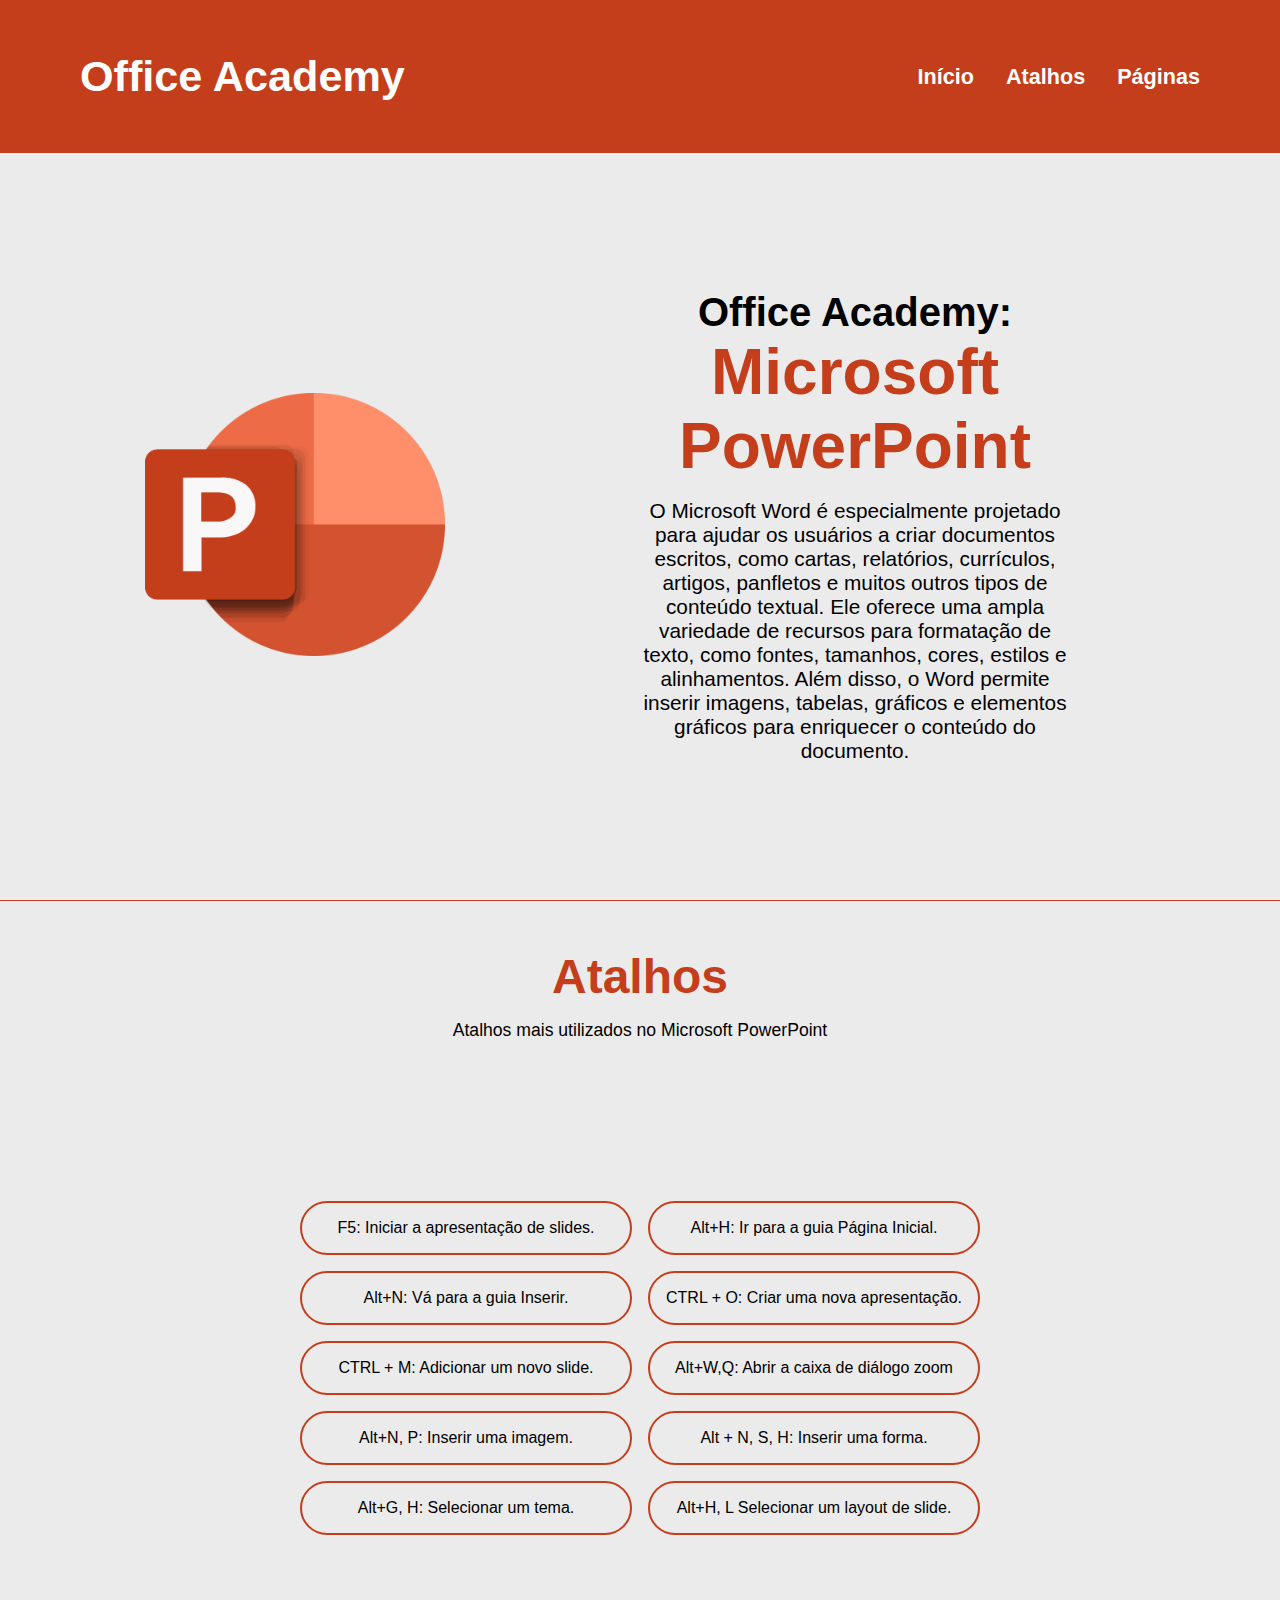
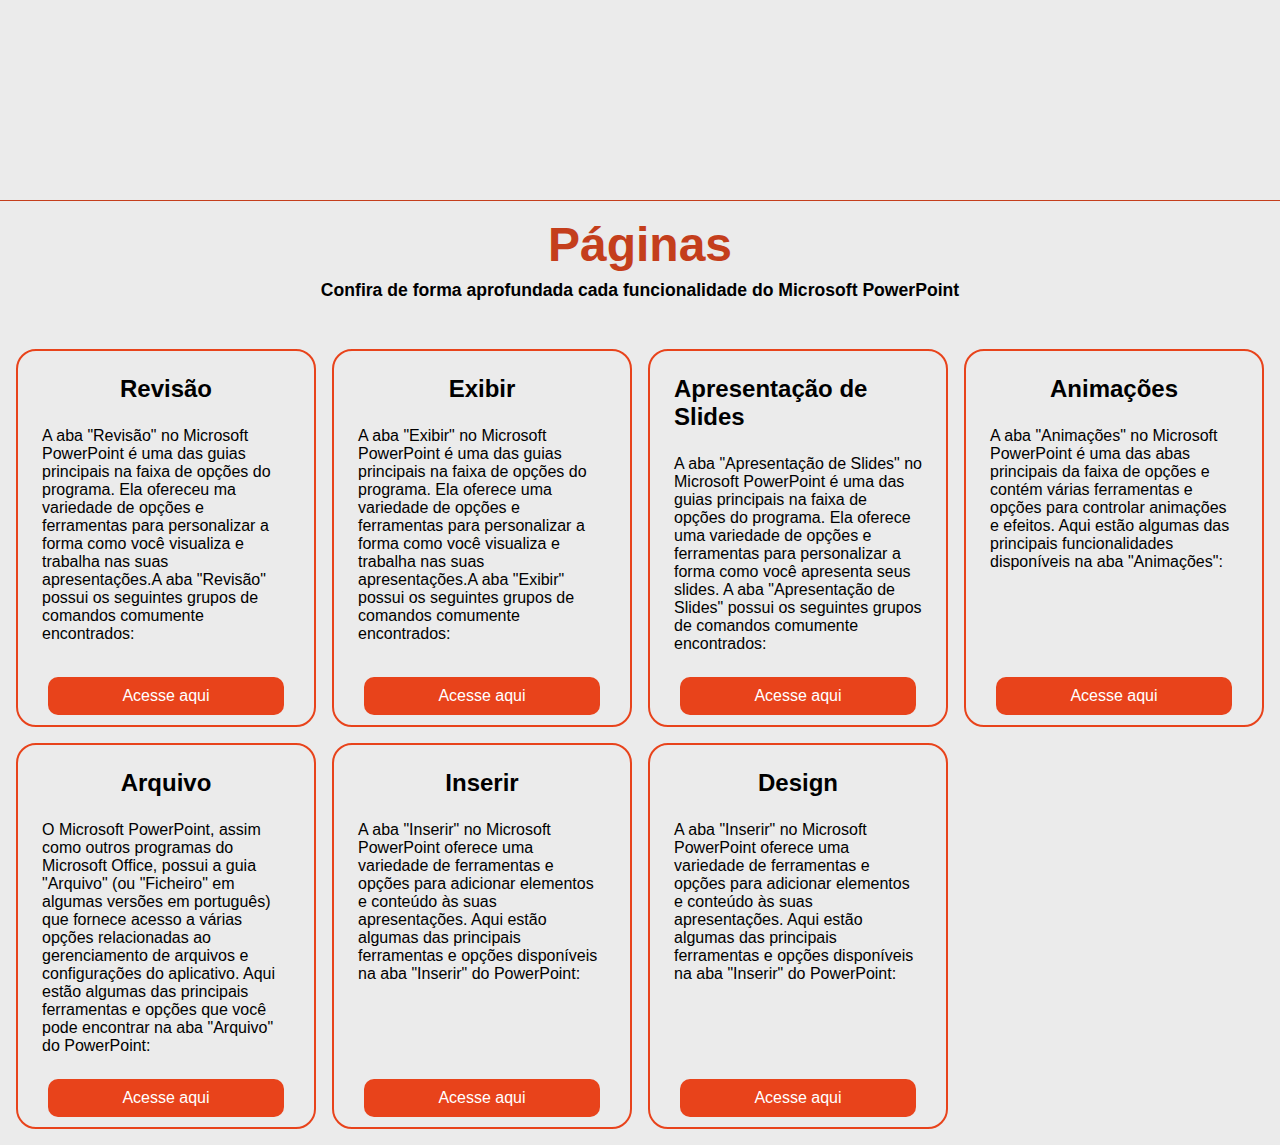
<file: index.html>
<!DOCTYPE html>
<html lang="pt-br">
  <head>
    <meta charset="UTF-8" />
    <meta name="viewport" content="width=device-width, initial-scale=1.0" />
    <title>Office Academy - PowerPoint</title>
    <link rel="stylesheet" href="./css/style.css">
    <link rel="stylesheet" href="./css/media.css">
    <script src="./js/navbar.js" defer></script>
    
    <link rel="shortcut icon" type="imagex/png" href="./img/powerPointLogo.png">
  </head>
  <body>
      <header>
        <h1 id="Office">Office Academy</h1>
        <nav class="header-navbar">
          <button id="btn-mobile">
            <span id="hamb"></span>
          </button>
          <ul class="navbar-menu">
            <li><a href="#">Início</a></li>
            <li><a href="#atalhos">Atalhos</a></li>
            <li><a href="#pages">Páginas</a></li>
          </ul>
        </nav>
      </header>

      <!--                      SECTION ONE  INTRODUCTION         -->

      <section id="section-introduction">

                              <!-- IDENTY VISUAL OF POWERPOINT       -->
        <article class="innerleft">
          <img id="microLogo"
            src="./img/powerPointLogo.png"
          />
        </article>


                              <!--               CONTENT                            -->
      <aside class="inneright">
        <div id="content-tittle">
          <h2>Office Academy:</h2>
          <h1>Microsoft PowerPoint</h1>
        </div>


      
            <p id="content">
              O Microsoft Word é especialmente projetado para ajudar os usuários a
              criar documentos escritos, como cartas, relatórios, currículos,
              artigos, panfletos e muitos outros tipos de conteúdo textual. Ele
              oferece uma ampla variedade de recursos para formatação de texto,
              como fontes, tamanhos, cores, estilos e alinhamentos. Além disso, o
              Word permite inserir imagens, tabelas, gráficos e elementos gráficos
              para enriquecer o conteúdo do documento.
            </p>
  
      
          </aside>


      </section>

                        <!--                     SECTION ATALHOS                     -->

        <section id="atalhos">
        <div class="atalhos-tittles">
      <h1 id="atalhos-tittle">Atalhos</h1>
      <h5 id="atalhos-subtittle">Atalhos mais utilizados no Microsoft PowerPoint</h5>
    </div>
      <section class="card-content">
        
       <div class="card-component">
          <p>F5:	Iniciar a apresentação de slides.</p>
        </div>
       <div class="card-component">
          <p>Alt+H:	Ir para a guia Página Inicial.</p>
        </div>
       <div class="card-component">
          <p>Alt+N:	Vá para a guia Inserir.</p>
        </div>
       <div class="card-component">
          <p>CTRL + O: Criar uma nova apresentação.</p>
        </div>
        

       <div class="card-component">
        <p>CTRL + M: Adicionar um novo slide.</p>
        </div>

       <div class="card-component">
        <p>Alt+W,Q: Abrir a caixa de diálogo zoom</p>
        </div>

       <div class="card-component">
        <p>Alt+N, P:	Inserir uma imagem.</p>
        </div>

       <div class="card-component">
        <p>Alt + N, S, H:	Inserir uma forma.</p>
        </div>

       <div class="card-component">
        <p>Alt+G, H:	Selecionar um tema.</p>
        </div>

       <div class="card-component">
        <p>Alt+H, L	Selecionar um layout de slide.</p>
        </div>
     
        
      </section>
    </section>
                <!--                     SECTION PAGES                                 -->

    <section id="pages">

      <div id="pages-tittle">
        <h1>Páginas</h1>
        <h5>Confira de forma aprofundada cada funcionalidade do Microsoft PowerPoint</h5>
      </div>
      <section id="pages-card-content">
        <div class="pages-card">
          <h2>Revisão</h2>
          <p>A aba "Revisão" no Microsoft PowerPoint é uma das guias principais na faixa de opções do programa. Ela
             ofereceu
            ma variedade de opções e ferramentas para personalizar a forma como você visualiza e trabalha nas suas apresentações.A aba "Revisão" possui os seguintes grupos de comandos comumente encontrados:</p>
            <a href="/components/paginaRevisao.html">Acesse aqui</a>
        </div>

        <div class="pages-card">
          <h2>Exibir</h2>
          <p>A aba "Exibir" no Microsoft PowerPoint é uma das guias principais na faixa de opções do programa. Ela oferece uma variedade de opções e ferramentas para personalizar a forma como você visualiza e trabalha nas suas apresentações.A aba "Exibir" possui os
             seguintes grupos de comandos comumente encontrados:</p>
            <a href="/components/paginaExibir.html">Acesse aqui</a>
        </div>

        <div class="pages-card">
          <h2>Apresentação de Slides</h2>
          <p>A aba "Apresentação de Slides" no Microsoft PowerPoint é uma das guias principais na faixa de opções do programa. Ela oferece uma variedade de opções e ferramentas para personalizar a forma como você apresenta seus slides. A aba "Apresentação de Slides" possui
             os seguintes grupos de comandos comumente encontrados:</p>
            <a href="/components/paginaApresentaSlide.html">Acesse aqui</a>
        </div>

        <div class="pages-card">
          <h2>Animações</h2>
          <p>A aba "Animações" no Microsoft PowerPoint é uma das abas principais da faixa de opções e contém várias ferramentas e opções para controlar animações e efeitos. Aqui estão algumas das principais
             funcionalidades disponíveis na aba "Animações":</p>
            <a href="/components/paginaAnimacoes.html">Acesse aqui</a>
        </div>

        <div class="pages-card">
          <h2>Arquivo</h2>
          <p>O Microsoft PowerPoint, assim como outros programas do Microsoft Office, possui a guia "Arquivo" (ou "Ficheiro" em algumas versões em português) que fornece acesso a várias opções relacionadas ao gerenciamento de arquivos e configurações do aplicativo. Aqui estão algumas das principais ferramentas e opções que você pode encontrar na aba "Arquivo" do PowerPoint:</p>
            <a href="/components/paginaArquivo.html">Acesse aqui</a>
        </div>

        <div class="pages-card">
          <h2>Inserir</h2>
          <p>A aba "Inserir" no Microsoft PowerPoint oferece uma variedade de ferramentas e opções para adicionar elementos e conteúdo às suas apresentações. Aqui estão algumas das principais ferramentas e opções disponíveis na aba "Inserir" do PowerPoint:</p>
            <a href="/components/paginaInserir.html">Acesse aqui</a>
        </div>

        <div class="pages-card">
          <h2>Design</h2>
          <p>A aba "Inserir" no Microsoft PowerPoint oferece uma variedade de ferramentas e opções para adicionar elementos e conteúdo às suas apresentações. Aqui estão algumas das principais ferramentas e opções disponíveis na aba "Inserir" do PowerPoint:</p>
            <a href="/components/paginaDesign.html">Acesse aqui</a>
        </div>

        <!-- <div class="pages-card">
          <h2>Transições</h2>
          <p>Lorem ipsum dolor sit amet, consectetur adipisicing elit. Sunt alias libero esse. Nam, laudantium eum 
            inventore veniam dolores 
            corrupti voluptas ad earum consectetur a sint cumque animi facere nemo! Repellendus.</p>
            <a href="/components/paginaTransicoes.html">Acesse aqui</a>
        </div> -->
      </section>
    </section>
  </body>
</html>
</file>
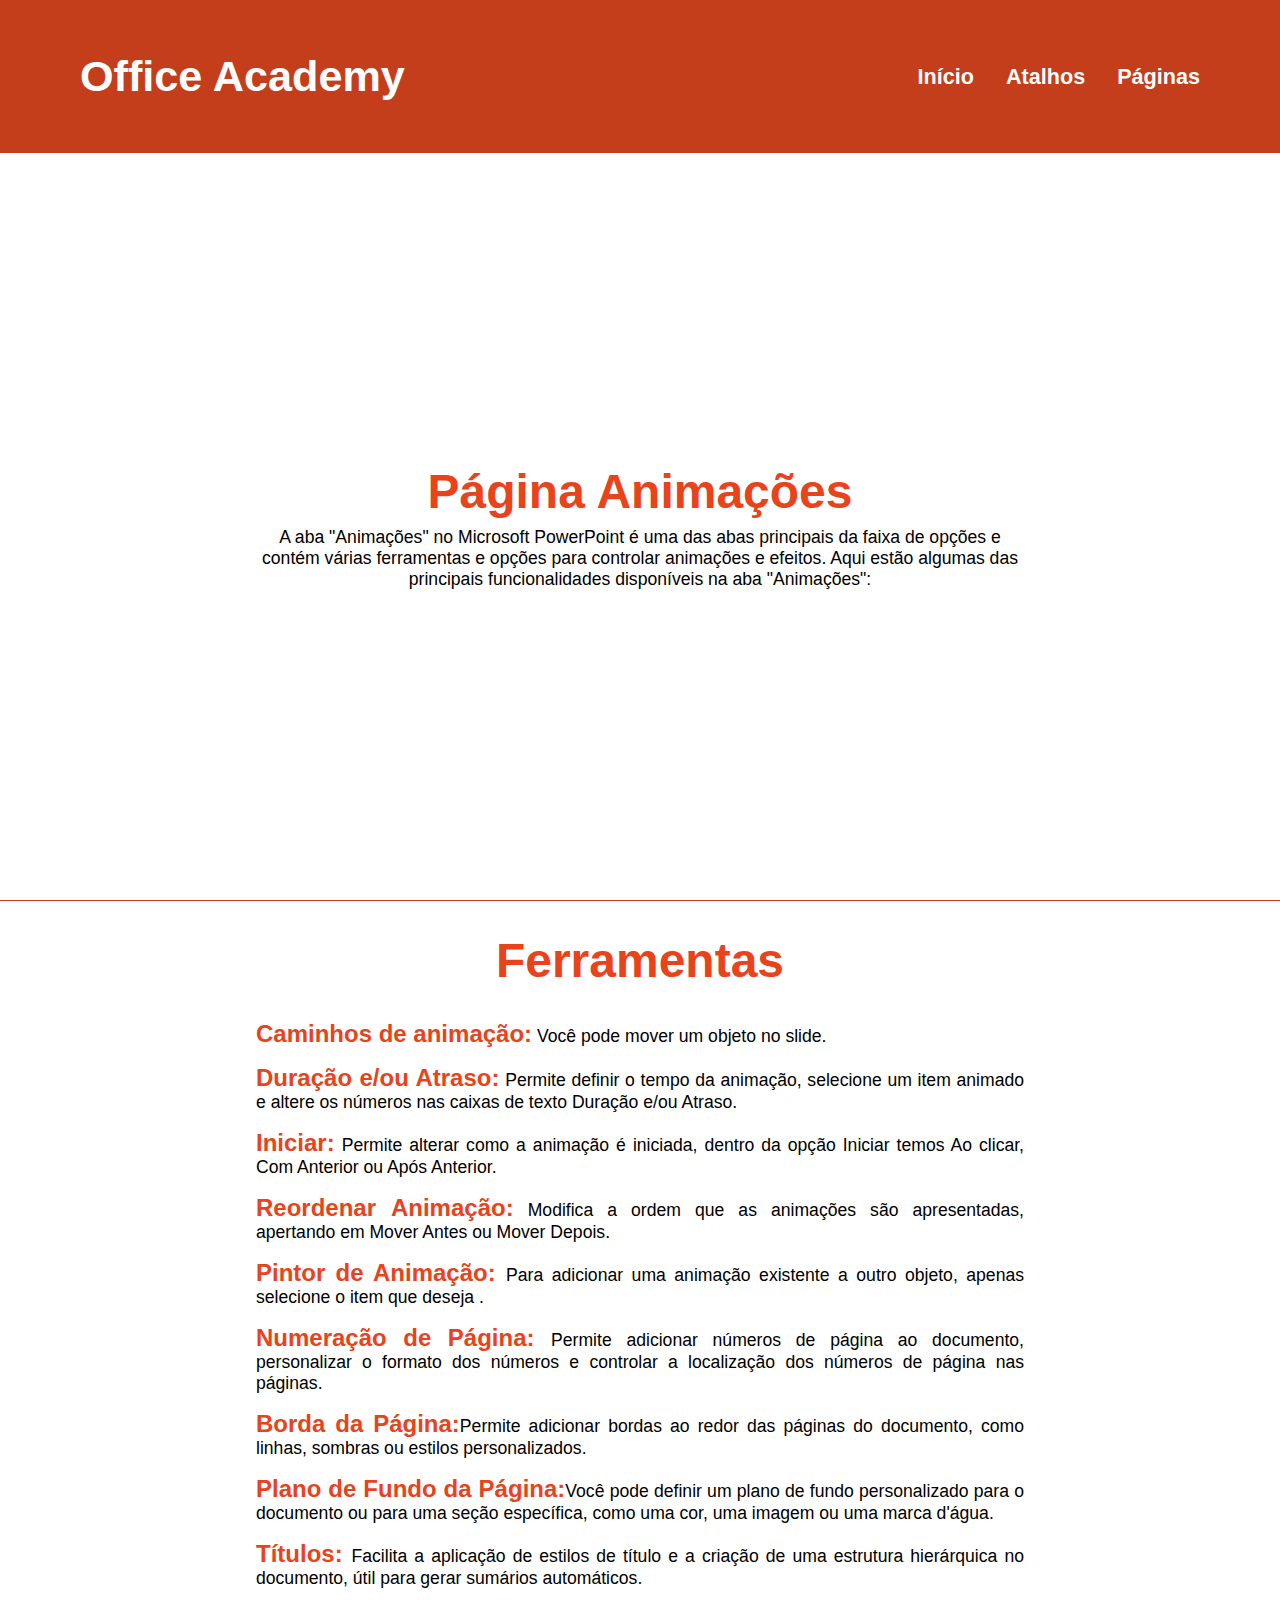
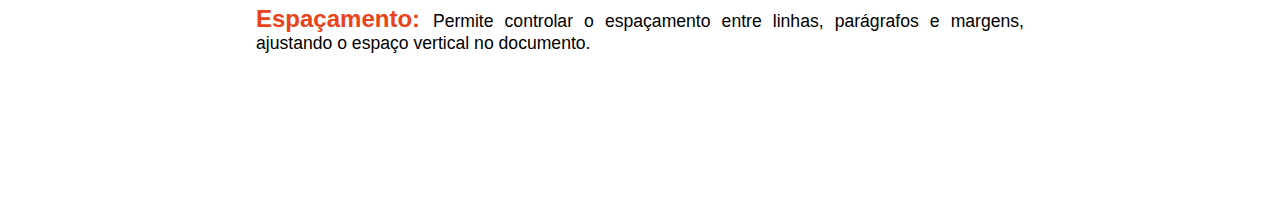
<file: components/paginaAnimacoes.html>
<!DOCTYPE html>
<html lang="en">
  <head>
    <meta charset="UTF-8" />
    <meta name="viewport" content="width=device-width, initial-scale=1.0" />
    <title>Página de Animações - PowerPoint</title>

    <link rel="stylesheet" href="../css/comum.css" />
    <link rel="stylesheet" href="../css/header.css">
    <link rel="stylesheet" href="../css/media.css">
    <link rel="shortcut icon" type="imagex/png" href="../img/powerPointLogo.png">
    <script src="../js/navbar.js" defer></script>
  </head>
  <body>

    <!-- Colocar o navbar -->
    <header>
      <h1 id="Office">Office Academy</h1>
      <nav class="header-navbar">
        <button id="btn-mobile">
          <span id="hamb"></span>
        </button>
        <ul class="navbar-menu">
          <li><a href="../index.html#section-introduction">Início</a></li>
          <li><a href="../index.html#atalhos">Atalhos</a></li>
          <li><a href="../index.html#pages">Páginas</a></li>
       
        </ul>
      </nav>
    </header>

    <section class="landing-page">

      <article class="landing-page-wrapper">

        <article id="text">
          <h1>Página Animações</h1>
          <p>
            A aba "Animações" no Microsoft PowerPoint é uma das abas principais da faixa
            de opções e contém várias ferramentas e opções para controlar animações e efeitos. Aqui estão algumas das
            principais funcionalidades disponíveis na aba "Animações":
          </p>
        </article>
    
      </article>
    </section>
    <section id="ferramentas">
      <h1>Ferramentas</h1>
      <section id="ferramentas-text-content">
      
      <p>
        <strong>Caminhos de animação:</strong> Você pode mover um objeto no slide.
      </p>
      <p>
        <strong>Duração e/ou Atraso:</strong> Permite definir o tempo da animação, selecione
        um item animado e altere os números nas caixas de texto Duração e/ou Atraso.
      </p>
      <p>
        <strong> Iniciar:</strong> Permite alterar como a animação é iniciada,
        dentro da opção Iniciar temos Ao clicar, Com Anterior ou Após Anterior.
      </p>
      <p>
        <strong> Reordenar Animação:</strong> Modifica a ordem que as animações
        são apresentadas, apertando em Mover Antes ou Mover Depois.
      </p>
      <p>
        <strong> Pintor de Animação: </strong> Para adicionar uma animação existente
        a outro objeto, apenas selecione o item que deseja .
      </p>
      <p>
        <strong> Numeração de Página: </strong> Permite adicionar números de
        página ao documento, personalizar o formato dos números e controlar a
        localização dos números de página nas páginas.
      </p>
      <p>
        <strong>Borda da Página:</strong>Permite adicionar bordas ao redor das
        páginas do documento, como linhas, sombras ou estilos personalizados.
      </p>
      <p>
        <strong>Plano de Fundo da Página:</strong>Você pode definir um plano de
        fundo personalizado para o documento ou para uma seção específica, como
        uma cor, uma imagem ou uma marca d'água.
      </p>
      <p>
        <strong> Títulos: </strong> Facilita a aplicação de estilos de título e
        a criação de uma estrutura hierárquica no documento, útil para gerar
        sumários automáticos.
      </p>
      <p>
        <strong> Espaçamento: </strong> Permite controlar o espaçamento entre
        linhas, parágrafos e margens, ajustando o espaço vertical no documento.
      </p>
    </section>
    </section>
  </body>
</html>
</file>
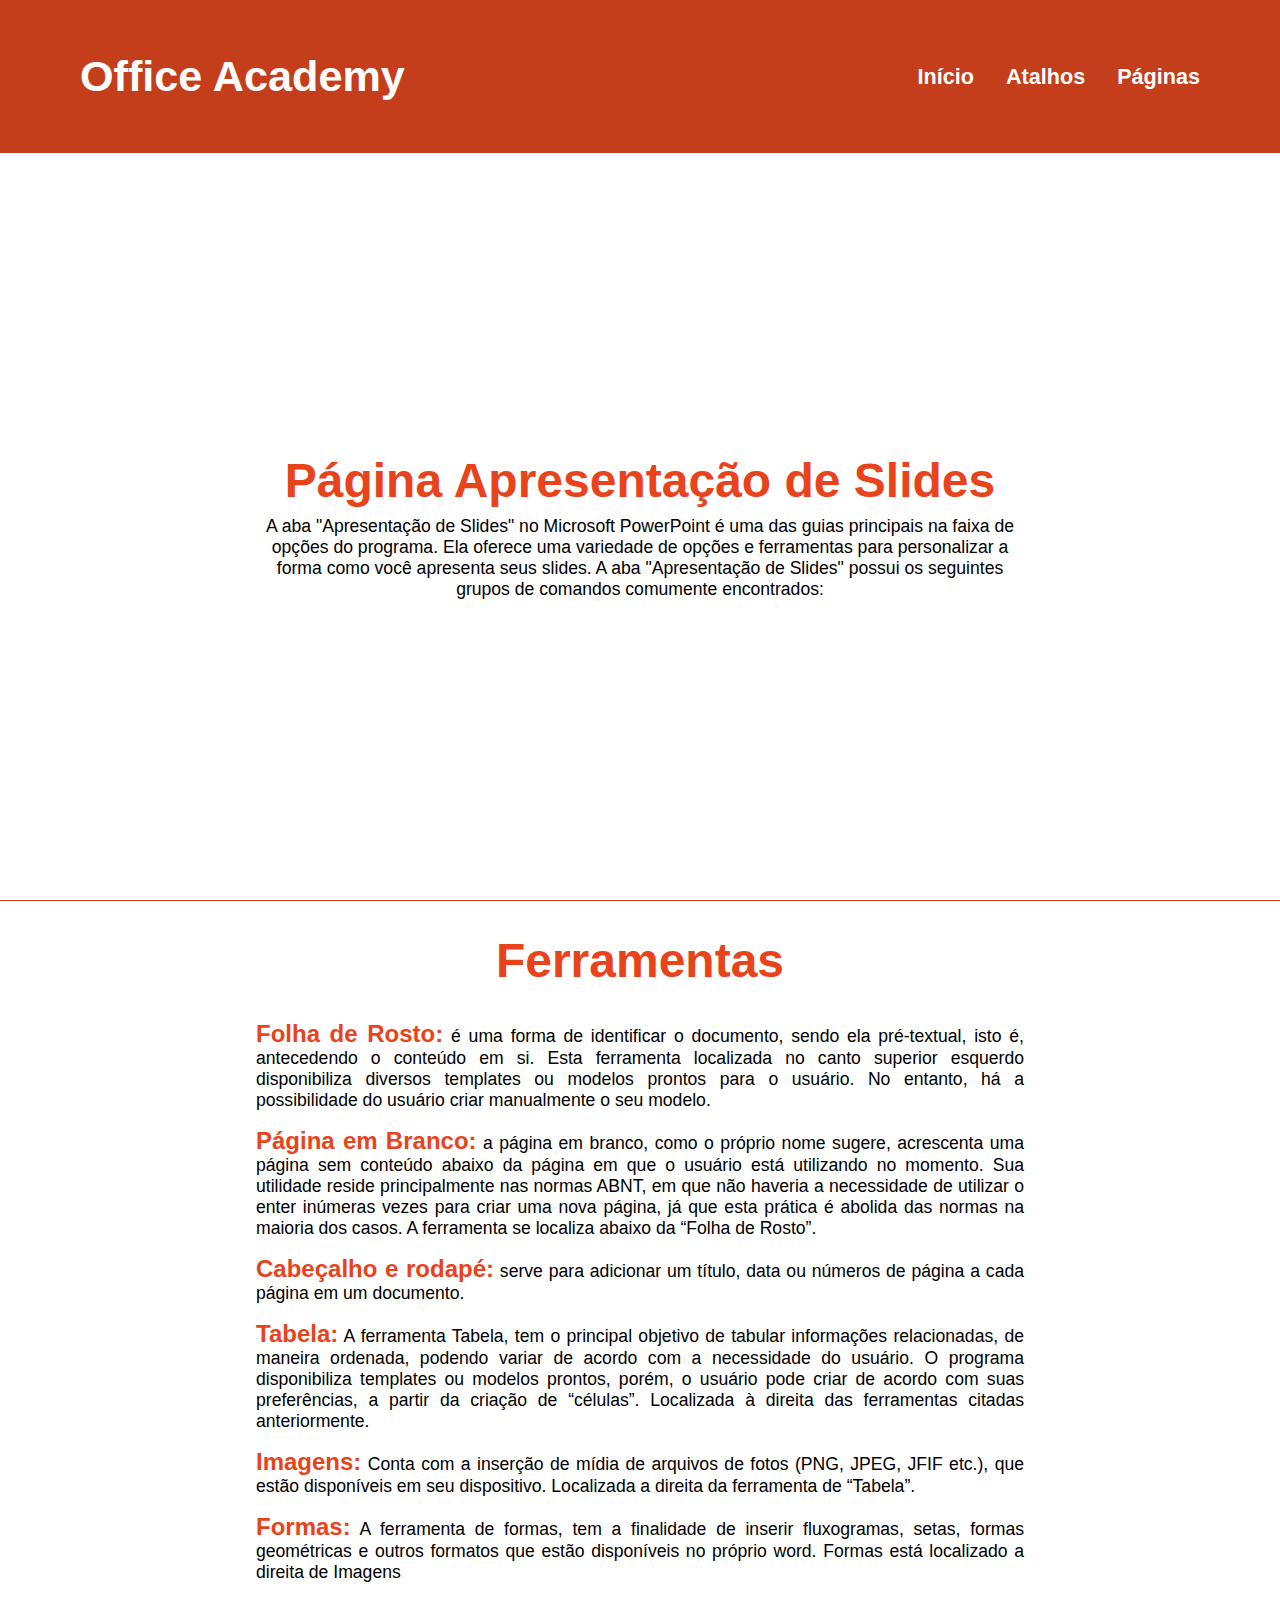
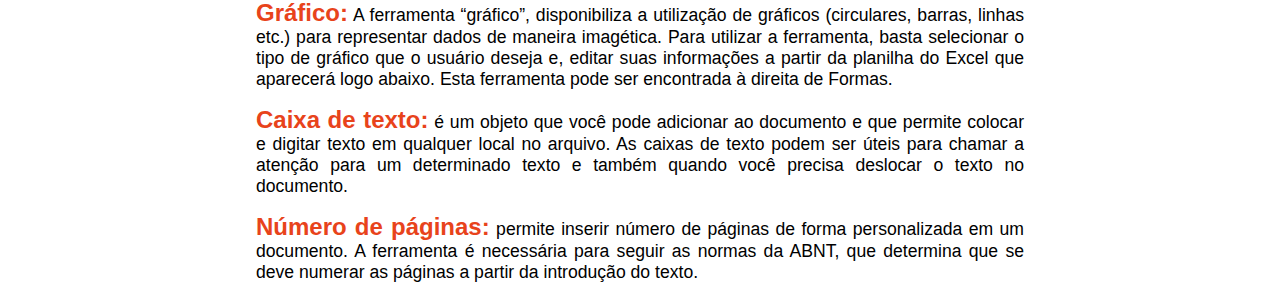
<file: components/paginaApresentaSlide.html>
<!DOCTYPE html>
<html lang="en">
  <head>
    <meta charset="UTF-8" />
    <meta name="viewport" content="width=device-width, initial-scale=1.0" />
    <title>Página de Apresentação de Slides - PowerPoint</title>

    <link rel="stylesheet" href="../css/comum.css" />
    <link rel="stylesheet" href="../css/header.css">
    <link rel="stylesheet" href="../css/media.css">
    <link rel="shortcut icon" type="imagex/png" href="../img/powerPointLogo.png">
    <script src="../js/navbar.js" defer></script>
  </head>
  <body>
    <!-- Colocar o navbar -->
    <header>
      <h1 id="Office">Office Academy</h1>
      <nav class="header-navbar">
        <button id="btn-mobile">
          <span id="hamb"></span>
        </button>
        <ul class="navbar-menu">
          <li><a href="../index.html#section-introduction">Início</a></li>
          <li><a href="../index.html#atalhos">Atalhos</a></li>
          <li><a href="../index.html#pages">Páginas</a></li>
       
        </ul>
      </nav>
    </header>
                    <!--          PRIMERIA SECTION      -->
    <section class="landing-page">

      <article class="landing-page-wrapper">
        <article id="text">
          <h1>Página Apresentação de Slides</h1>
          <p>
            A aba "Apresentação de Slides" no Microsoft PowerPoint é uma das guias principais na faixa
            de opções do programa. Ela oferece uma variedade de opções e
            ferramentas para personalizar a forma como você apresenta seus slides. A aba "Apresentação de Slides" possui os seguintes grupos de
            comandos comumente encontrados:
          </p>
        </article>

      </article>
    </section>





    <section id="ferramentas">

      <h1>Ferramentas</h1>

      <section id="ferramentas-text-content">
      <p>
        <strong>Folha de Rosto:</strong> é uma forma de identificar o documento,
        sendo ela pré-textual, isto é, antecedendo o conteúdo em si. Esta
        ferramenta localizada no canto superior esquerdo disponibiliza diversos
        templates ou modelos prontos para o usuário. No entanto, há a
        possibilidade do usuário criar manualmente o seu modelo.
      </p>
      <p>
        <strong>Página em Branco:</strong> a página em branco, como o próprio
        nome sugere, acrescenta uma página sem conteúdo abaixo da página em que
        o usuário está utilizando no momento. Sua utilidade reside
        principalmente nas normas ABNT, em que não haveria a necessidade de
        utilizar o enter inúmeras vezes para criar uma nova página, já que esta
        prática é abolida das normas na maioria dos casos. A ferramenta se
        localiza abaixo da “Folha de Rosto”.
      </p>
    <p>
        <strong>Cabeçalho e rodapé:</strong> serve para adicionar um título,
        data ou números de página a cada página em um documento.
      </p>
      <p>
        <strong>Tabela:</strong> A ferramenta Tabela, tem o principal objetivo
        de tabular informações relacionadas, de maneira ordenada, podendo variar
        de acordo com a necessidade do usuário. O programa disponibiliza
        templates ou modelos prontos, porém, o usuário pode criar de acordo com
        suas preferências, a partir da criação de “células”. Localizada à
        direita das ferramentas citadas anteriormente.
      </p>
      <p>
        <strong>Imagens:</strong> Conta com a inserção de mídia de arquivos de
        fotos (PNG, JPEG, JFIF etc.), que estão disponíveis em seu dispositivo.
        Localizada a direita da ferramenta de “Tabela”.
      </p>
      <p>
        <strong>Formas:</strong> A ferramenta de formas, tem a finalidade de
        inserir fluxogramas, setas, formas geométricas e outros formatos que
        estão disponíveis no próprio word. Formas está localizado a direita de
        Imagens
      </p>
      <p>
        <strong>Gráfico:</strong> A ferramenta “gráfico”, disponibiliza a
        utilização de gráficos (circulares, barras, linhas etc.) para
        representar dados de maneira imagética. Para utilizar a ferramenta,
        basta selecionar o tipo de gráfico que o usuário deseja e, editar suas
        informações a partir da planilha do Excel que aparecerá logo abaixo.
        Esta ferramenta pode ser encontrada à direita de Formas.
      </p>
      <p>
        <strong>Caixa de texto:</strong> é um objeto que você pode adicionar ao
        documento e que permite colocar e digitar texto em qualquer local no
        arquivo. As caixas de texto podem ser úteis para chamar a atenção para
        um determinado texto e também quando você precisa deslocar o texto no
        documento.
      </p>
      <p>
        <strong>Número de páginas:</strong> permite inserir número de páginas de
        forma personalizada em um documento. A ferramenta é necessária para
        seguir as normas da ABNT, que determina que se deve numerar as páginas a
        partir da introdução do texto.
      </p> 
    </section>
    
    </section> 
  </body>
</html>
</file>
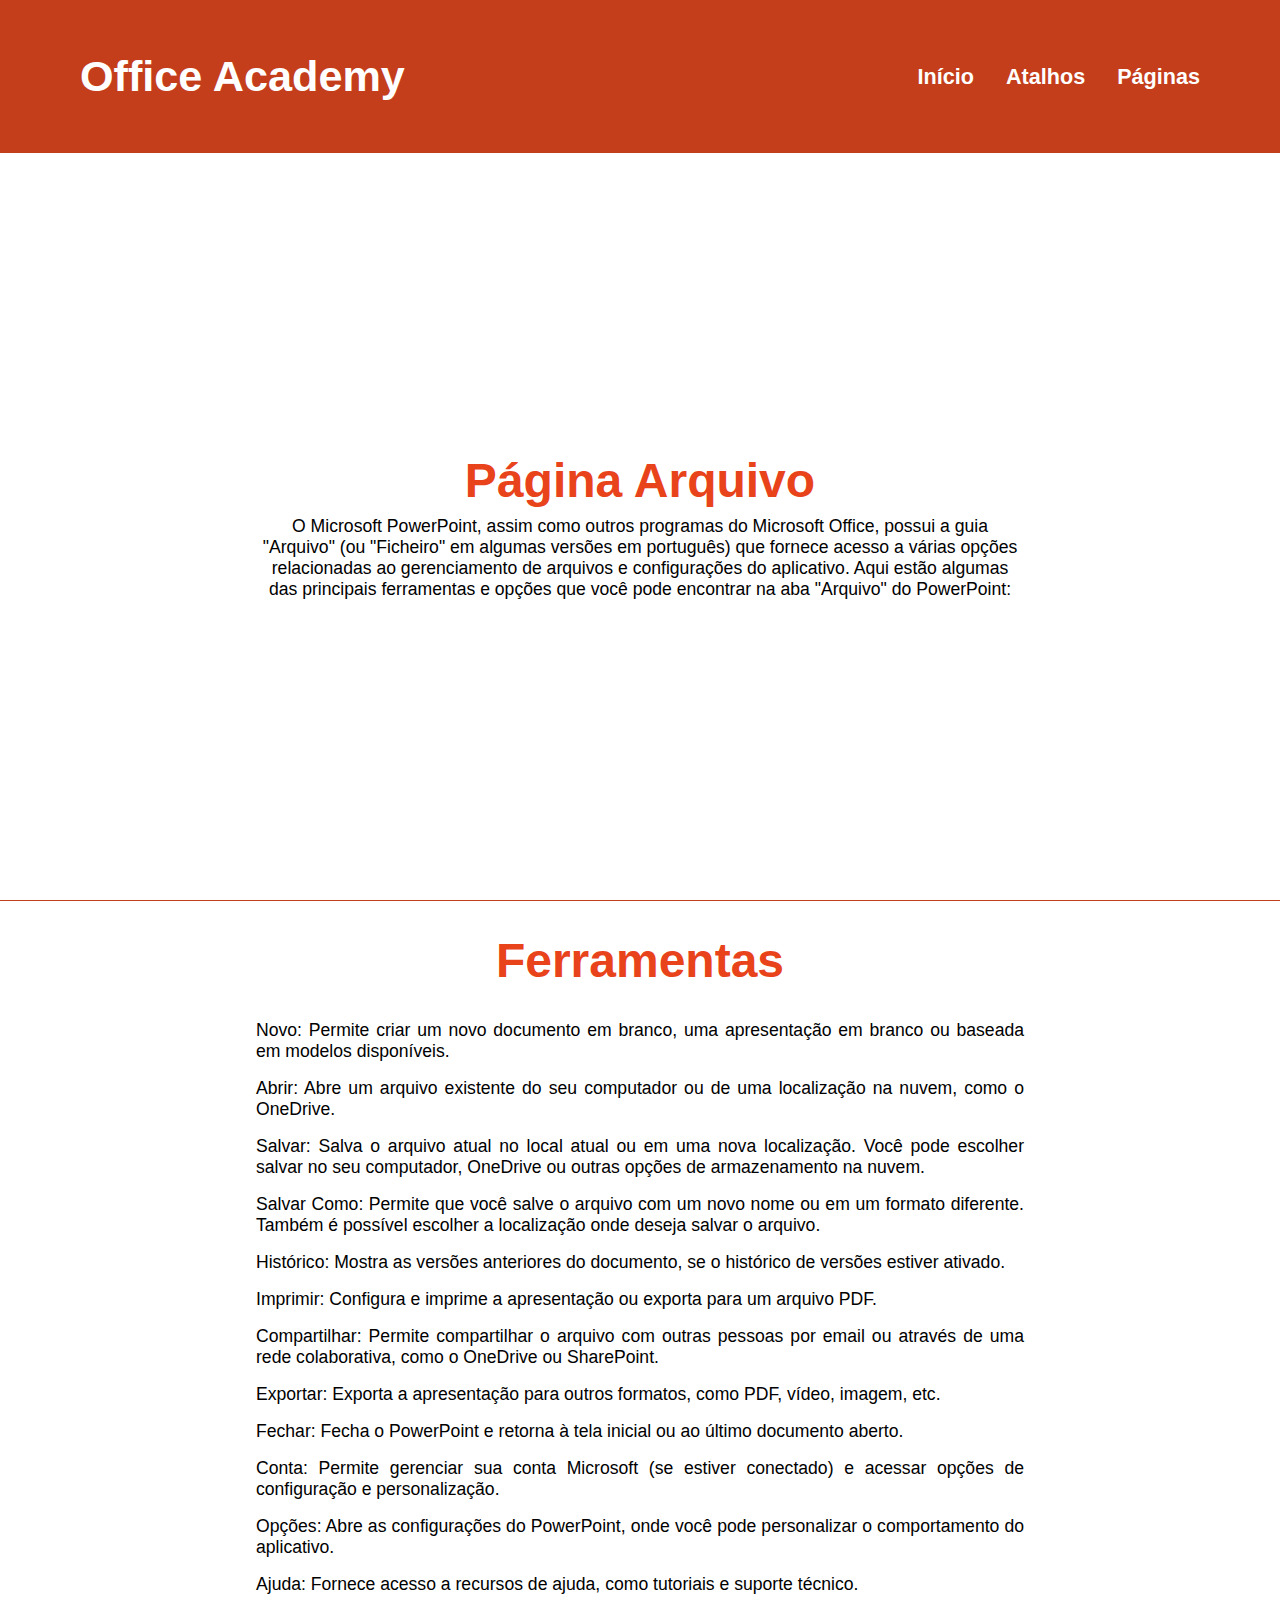
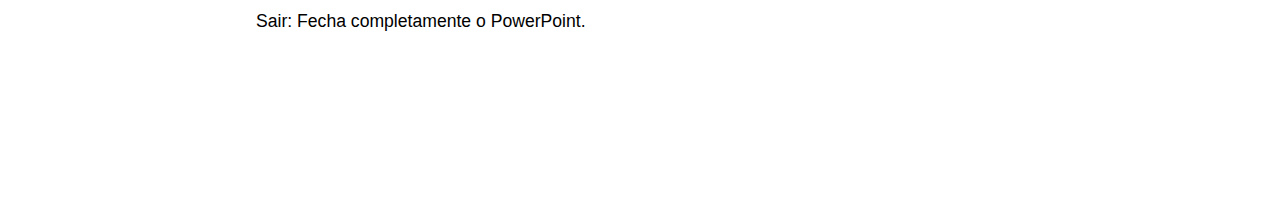
<file: components/paginaArquivo.html>
<!DOCTYPE html>
<html lang="en">
  <head>
    <meta charset="UTF-8" />
    <meta name="viewport" content="width=device-width, initial-scale=1.0" />
    <title>Página de Animações - PowerPoint</title>

    <link rel="stylesheet" href="../css/comum.css" />
    <link rel="stylesheet" href="../css/header.css">
    <link rel="stylesheet" href="../css/media.css">
    <link rel="shortcut icon" type="imagex/png" href="../img/powerPointLogo.png">
    <script src="../js/navbar.js" defer></script>
  </head>
  <body>

    <!-- Colocar o navbar -->
    <header>
      <h1 id="Office">Office Academy</h1>
      <nav class="header-navbar">
        <button id="btn-mobile">
          <span id="hamb"></span>
        </button>
        <ul class="navbar-menu">
          <li><a href="../index.html#section-introduction">Início</a></li>
          <li><a href="../index.html#atalhos">Atalhos</a></li>
          <li><a href="../index.html#pages">Páginas</a></li>
        
        </ul>
      </nav>
    </header>



    <section class="landing-page">

      <article class="landing-page-wrapper">

        <article id="text">

          <h1>Página Arquivo</h1>
          <p>
            O Microsoft PowerPoint, assim como outros programas do Microsoft Office, possui a guia "Arquivo" (ou "Ficheiro" em algumas versões em português) que fornece acesso a várias opções relacionadas ao gerenciamento de arquivos e configurações do aplicativo. Aqui estão algumas das principais ferramentas e opções que você pode encontrar na aba "Arquivo" do PowerPoint:

          </p>
        </article>
    
      </article>
    </section>
    <section id="ferramentas">
      <h1>Ferramentas</h1>
      <section id="ferramentas-text-content">
      <p>
        Novo: Permite criar um novo documento em branco, uma apresentação em branco ou baseada em modelos disponíveis.
</p>
<p>
        Abrir: Abre um arquivo existente do seu computador ou de uma localização na nuvem, como o OneDrive.
      </p>
        <p>
        Salvar: Salva o arquivo atual no local atual ou em uma nova localização. Você pode escolher salvar no seu computador, OneDrive ou outras opções de armazenamento na nuvem.
      </p>
<p>
        Salvar Como: Permite que você salve o arquivo com um novo nome ou em um formato diferente. Também é possível escolher a localização onde deseja salvar o arquivo.
      </p>
        <p>
        Histórico: Mostra as versões anteriores do documento, se o histórico de versões estiver ativado.
    
      </p>
      <p>
        Imprimir: Configura e imprime a apresentação ou exporta para um arquivo PDF.
      </p>
      <p>
        Compartilhar: Permite compartilhar o arquivo com outras pessoas por email ou através de uma rede colaborativa, como o OneDrive ou SharePoint.
      </p>
      <p>
        Exportar: Exporta a apresentação para outros formatos, como PDF, vídeo, imagem, etc.
      </p>
      <p>
        Fechar: Fecha o PowerPoint e retorna à tela inicial ou ao último documento aberto.
        
      </p>
      <p>
        Conta: Permite gerenciar sua conta Microsoft (se estiver conectado) e acessar opções de configuração e personalização.
      </p>
      <p>
        Opções: Abre as configurações do PowerPoint, onde você pode personalizar o comportamento do aplicativo.
      </p>
      <p>
        Ajuda: Fornece acesso a recursos de ajuda, como tutoriais e suporte técnico.
      </p>
    <p>
        Sair: Fecha completamente o PowerPoint.
      </p>
    </section>
  </section>
  </body>
</html>
</file>
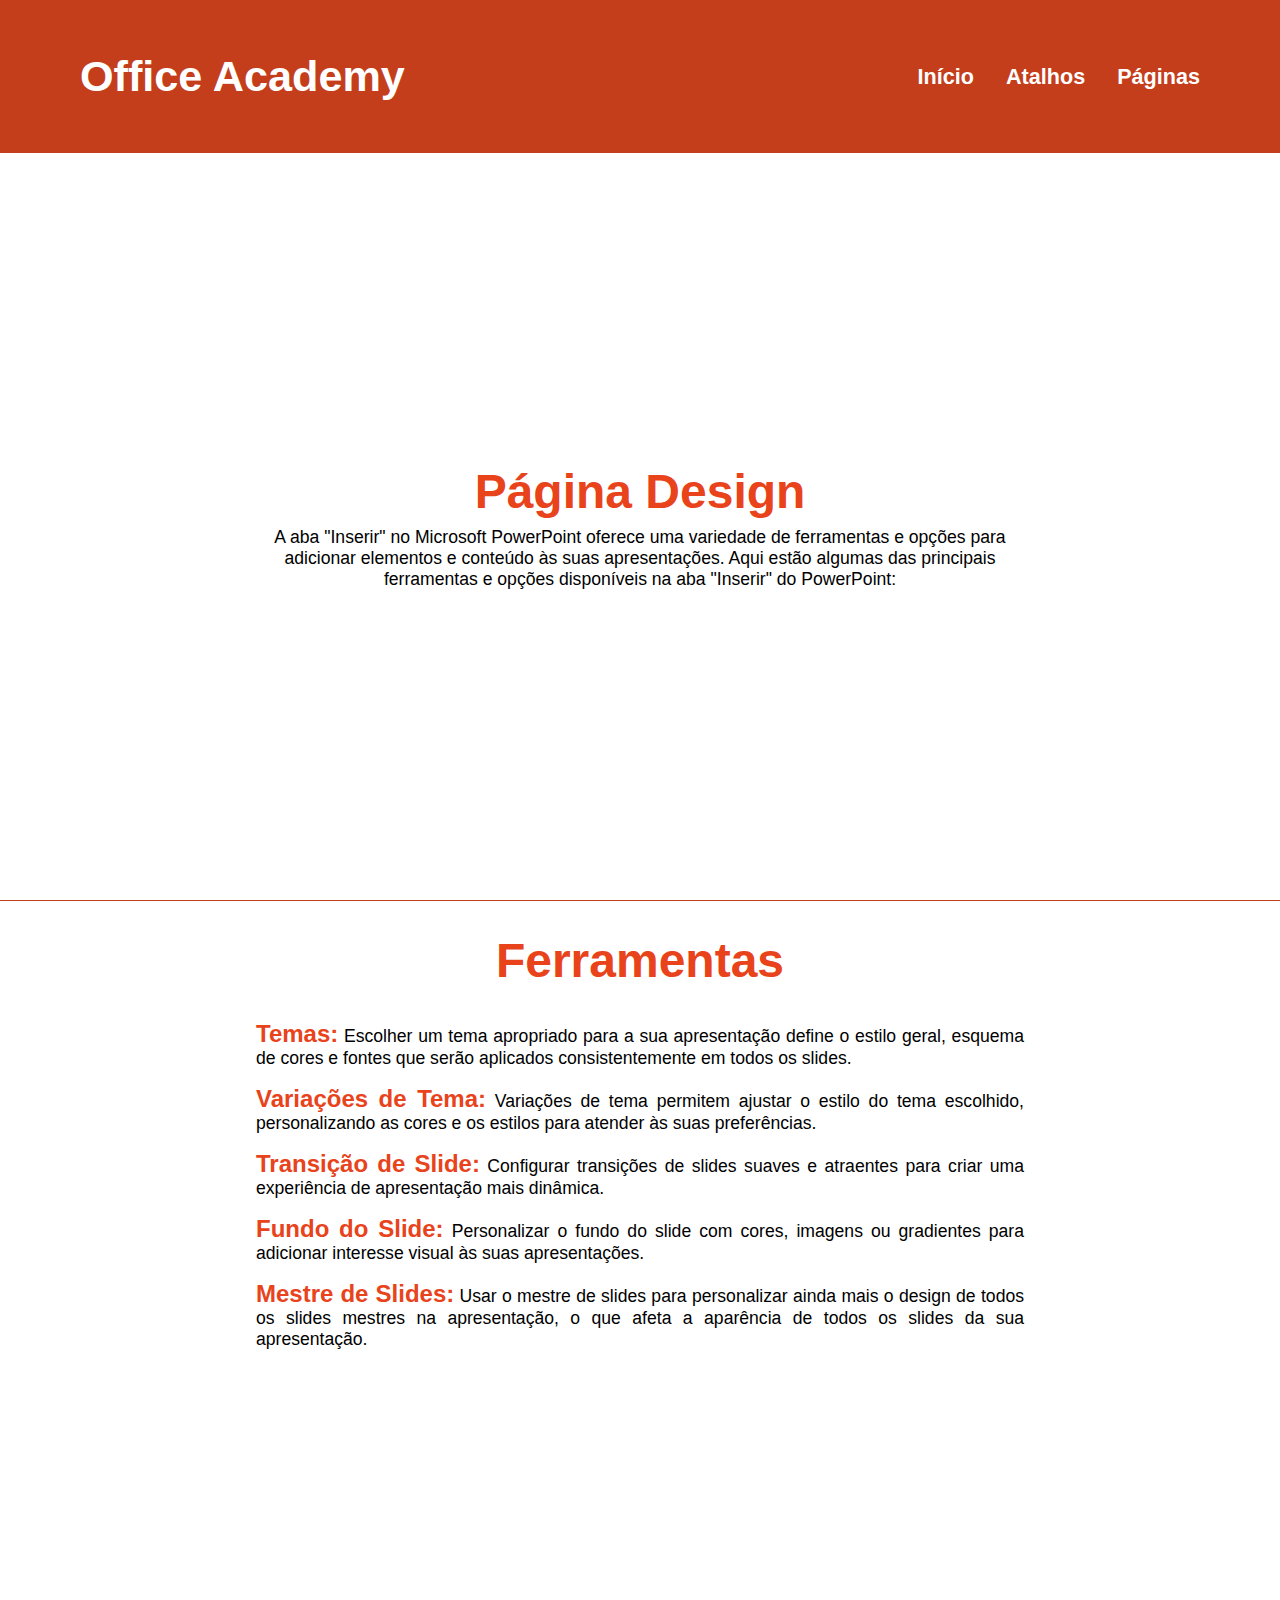
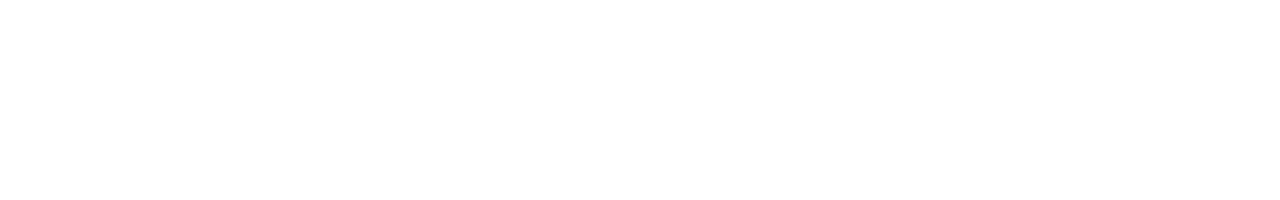
<file: components/paginaDesign.html>
<!DOCTYPE html>
<html lang="en">
  <head>
    <meta charset="UTF-8" />
    <meta name="viewport" content="width=device-width, initial-scale=1.0" />
    <title>Página de Animações - PowerPoint</title>

    <link rel="stylesheet" href="../css/comum.css" />
    <link rel="stylesheet" href="../css/header.css">
    <link rel="stylesheet" href="../css/media.css">
    <link rel="shortcut icon" type="imagex/png" href="../img/powerPointLogo.png">
    <script src="../js/navbar.js" defer></script>
  </head>
  <body>

    <!-- Colocar o navbar -->
    <header>
      <h1 id="Office">Office Academy</h1>
      <nav class="header-navbar">
        <button id="btn-mobile">
          <span id="hamb"></span>
        </button>
        <ul class="navbar-menu">
          <li><a href="../index.html#section-introduction">Início</a></li>
          <li><a href="../index.html#atalhos">Atalhos</a></li>
          <li><a href="../index.html#pages">Páginas</a></li>
      
        </ul>
      </nav>
    </header>



    <section class="landing-page">
      <article class="landing-page-wrapper">
        <article id="text">
          <h1>Página Design</h1>
          <p>
            A aba "Inserir" no Microsoft PowerPoint oferece uma variedade de ferramentas e opções para adicionar elementos e conteúdo às suas apresentações. Aqui estão algumas das principais ferramentas e opções disponíveis na aba "Inserir" do PowerPoint:

          </p>
        </article>
       
      </article>
    </section>
    <section id="ferramentas">
      <h1>Ferramentas</h1>
      <section id="ferramentas-text-content">
      <p>
        <strong>Temas:</strong> Escolher um tema apropriado para a sua apresentação define o estilo geral, esquema de cores e fontes que serão aplicados consistentemente em todos os slides.
      </p>
      <p>
        <strong>Variações de Tema:</strong> Variações de tema permitem ajustar o estilo do tema escolhido, personalizando as cores e os estilos para atender às suas preferências.
      </p>
      <p>
        <strong>Transição de Slide:</strong> Configurar transições de slides suaves e atraentes para criar uma experiência de apresentação mais dinâmica.
      </p>
      <p>
        <strong>Fundo do Slide:</strong> Personalizar o fundo do slide com cores, imagens ou gradientes para adicionar interesse visual às suas apresentações.
      </p>
      <p>
        <strong>Mestre de Slides:</strong> Usar o mestre de slides para personalizar ainda mais o design de todos os slides mestres na apresentação, o que afeta a aparência de todos os slides da sua apresentação.
      </p>
  
    </section>
    </section>
  </body>
</html>
</file>
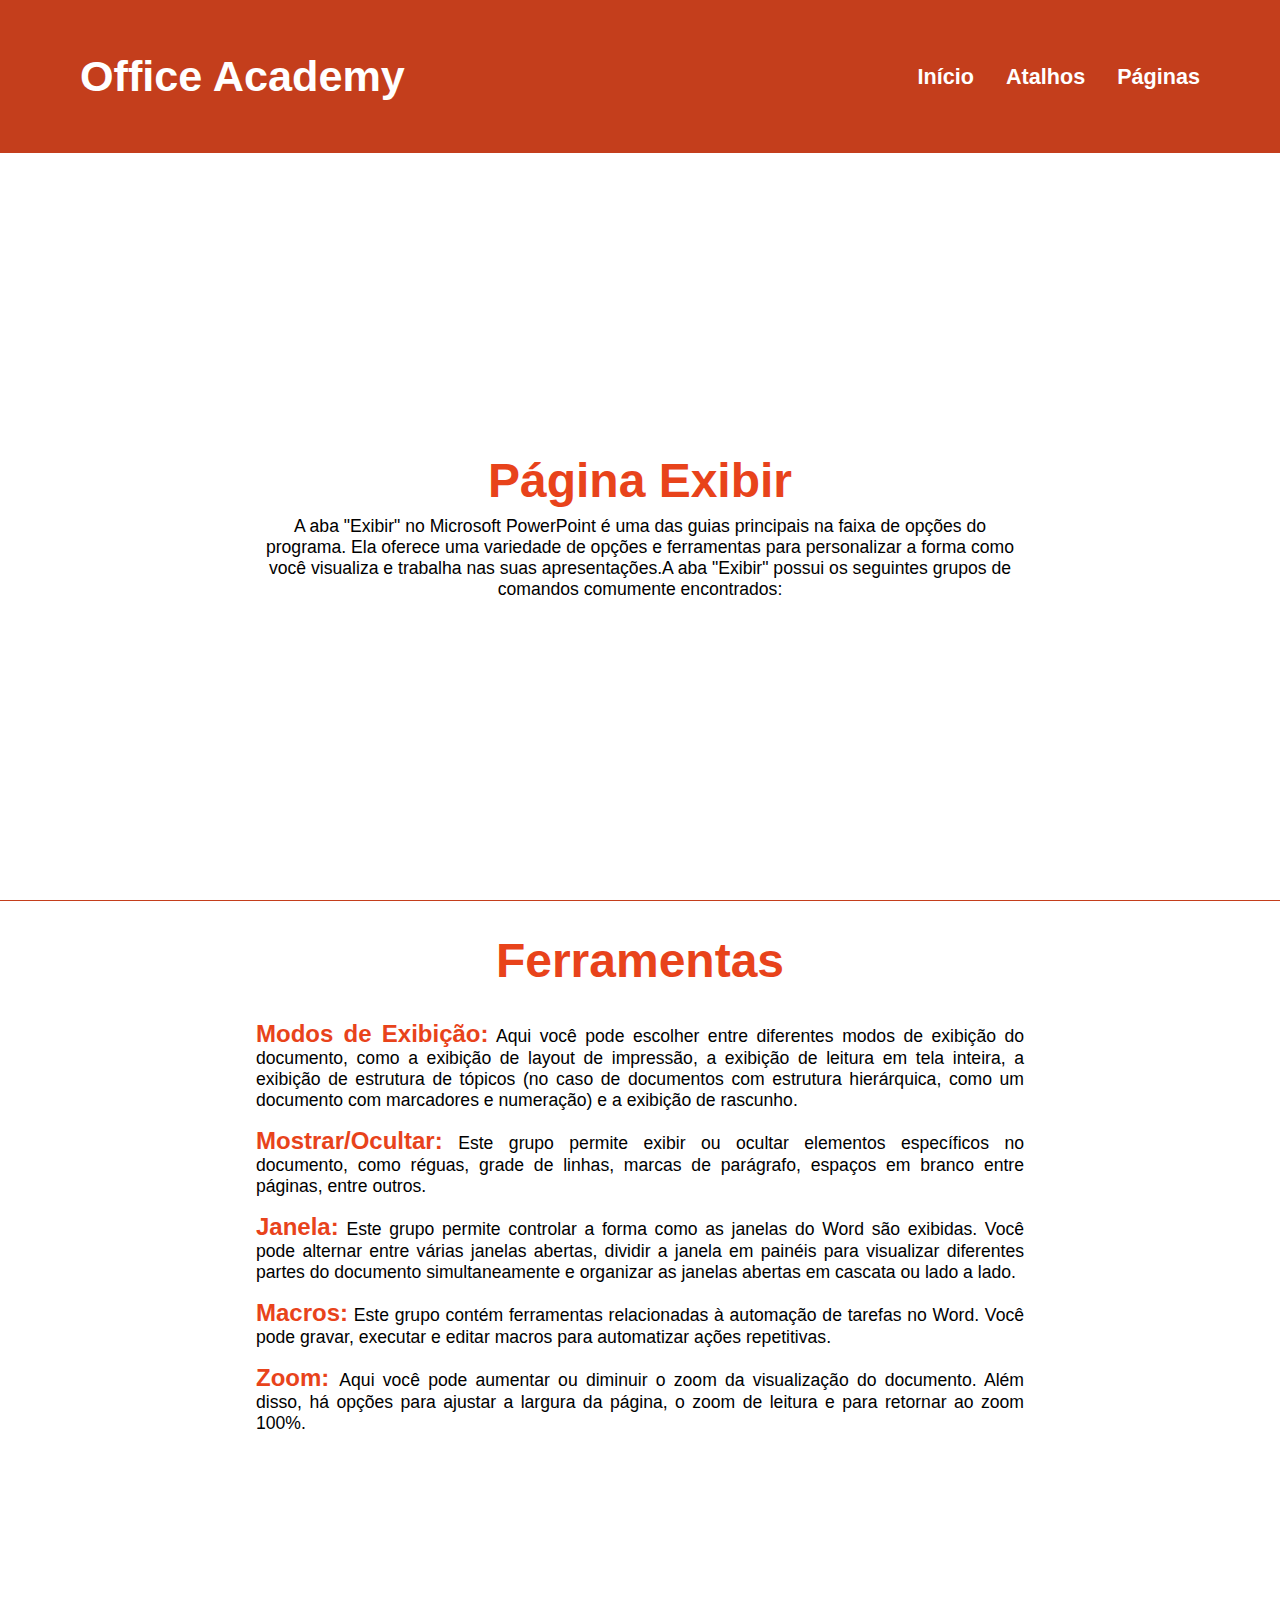
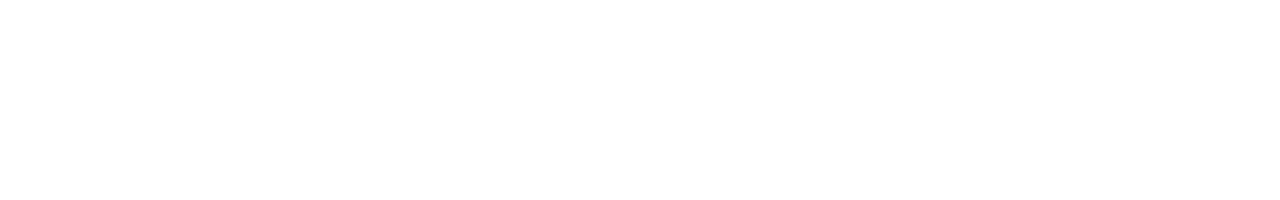
<file: components/paginaExibir.html>
<!DOCTYPE html>
<html lang="en">
  <head>
    <meta charset="UTF-8" />
    <meta name="viewport" content="width=device-width, initial-scale=1.0" />
    <title>Página de Exibir - PowerPoint</title>

    <link rel="stylesheet" href="../css/comum.css">
    <link rel="stylesheet" href="../css/header.css">
    <link rel="stylesheet" href="../css/media.css">
    <link rel="shortcut icon" type="imagex/png" href="../img/powerPointLogo.png">
    <script src="../js/navbar.js" defer></script>
  </head>
  <body>
    <!-- Colocar o navbar -->
    <header>
      <h1 id="Office">Office Academy</h1>
      <nav class="header-navbar">
        <button id="btn-mobile">
          <span id="hamb"></span>
        </button>
        <ul class="navbar-menu">
          <li><a href="../index.html#section-introduction">Início</a></li>
          <li><a href="../index.html#atalhos">Atalhos</a></li>
          <li><a href="../index.html#pages">Páginas</a></li>
       
        </ul>
      </nav>
    </header>
    
    <section class="landing-page">

      <article class="landing-page-wrapper">

        <article id="text">

          <h1>Página Exibir</h1>
          <p>
            A aba "Exibir" no Microsoft PowerPoint é uma das guias principais na faixa
            de opções do programa. Ela oferece uma variedade de opções e
            ferramentas para personalizar a forma como você visualiza e trabalha
            nas suas apresentações.A aba "Exibir" possui os seguintes grupos de
            comandos comumente encontrados:
          </p>

        </article>
       
      </article>
    </section>



    <section id="ferramentas">
      <h1>Ferramentas</h1>
      <section id="ferramentas-text-content">
      <p>
        <strong>Modos de Exibição:</strong> Aqui você pode escolher entre
        diferentes modos de exibição do documento, como a exibição de layout de
        impressão, a exibição de leitura em tela inteira, a exibição de
        estrutura de tópicos (no caso de documentos com estrutura hierárquica,
        como um documento com marcadores e numeração) e a exibição de rascunho.
      </p>
      <p>
        <strong>Mostrar/Ocultar:</strong> Este grupo permite exibir ou ocultar
        elementos específicos no documento, como réguas, grade de linhas, marcas
        de parágrafo, espaços em branco entre páginas, entre outros.
      </p>
      <p>
        <strong>Janela:</strong> Este grupo permite controlar a forma como as
        janelas do Word são exibidas. Você pode alternar entre várias janelas
        abertas, dividir a janela em painéis para visualizar diferentes partes
        do documento simultaneamente e organizar as janelas abertas em cascata
        ou lado a lado.
      </p>
      <p>
        <strong>Macros:</strong> Este grupo contém ferramentas relacionadas à
        automação de tarefas no Word. Você pode gravar, executar e editar macros
        para automatizar ações repetitivas.
      </p>
      <p>
        <strong> Zoom: </strong> Aqui você pode aumentar ou diminuir o zoom da
        visualização do documento. Além disso, há opções para ajustar a largura
        da página, o zoom de leitura e para retornar ao zoom 100%.
      </p>
    </section>
  </section>
  </body>
</html>
</file>
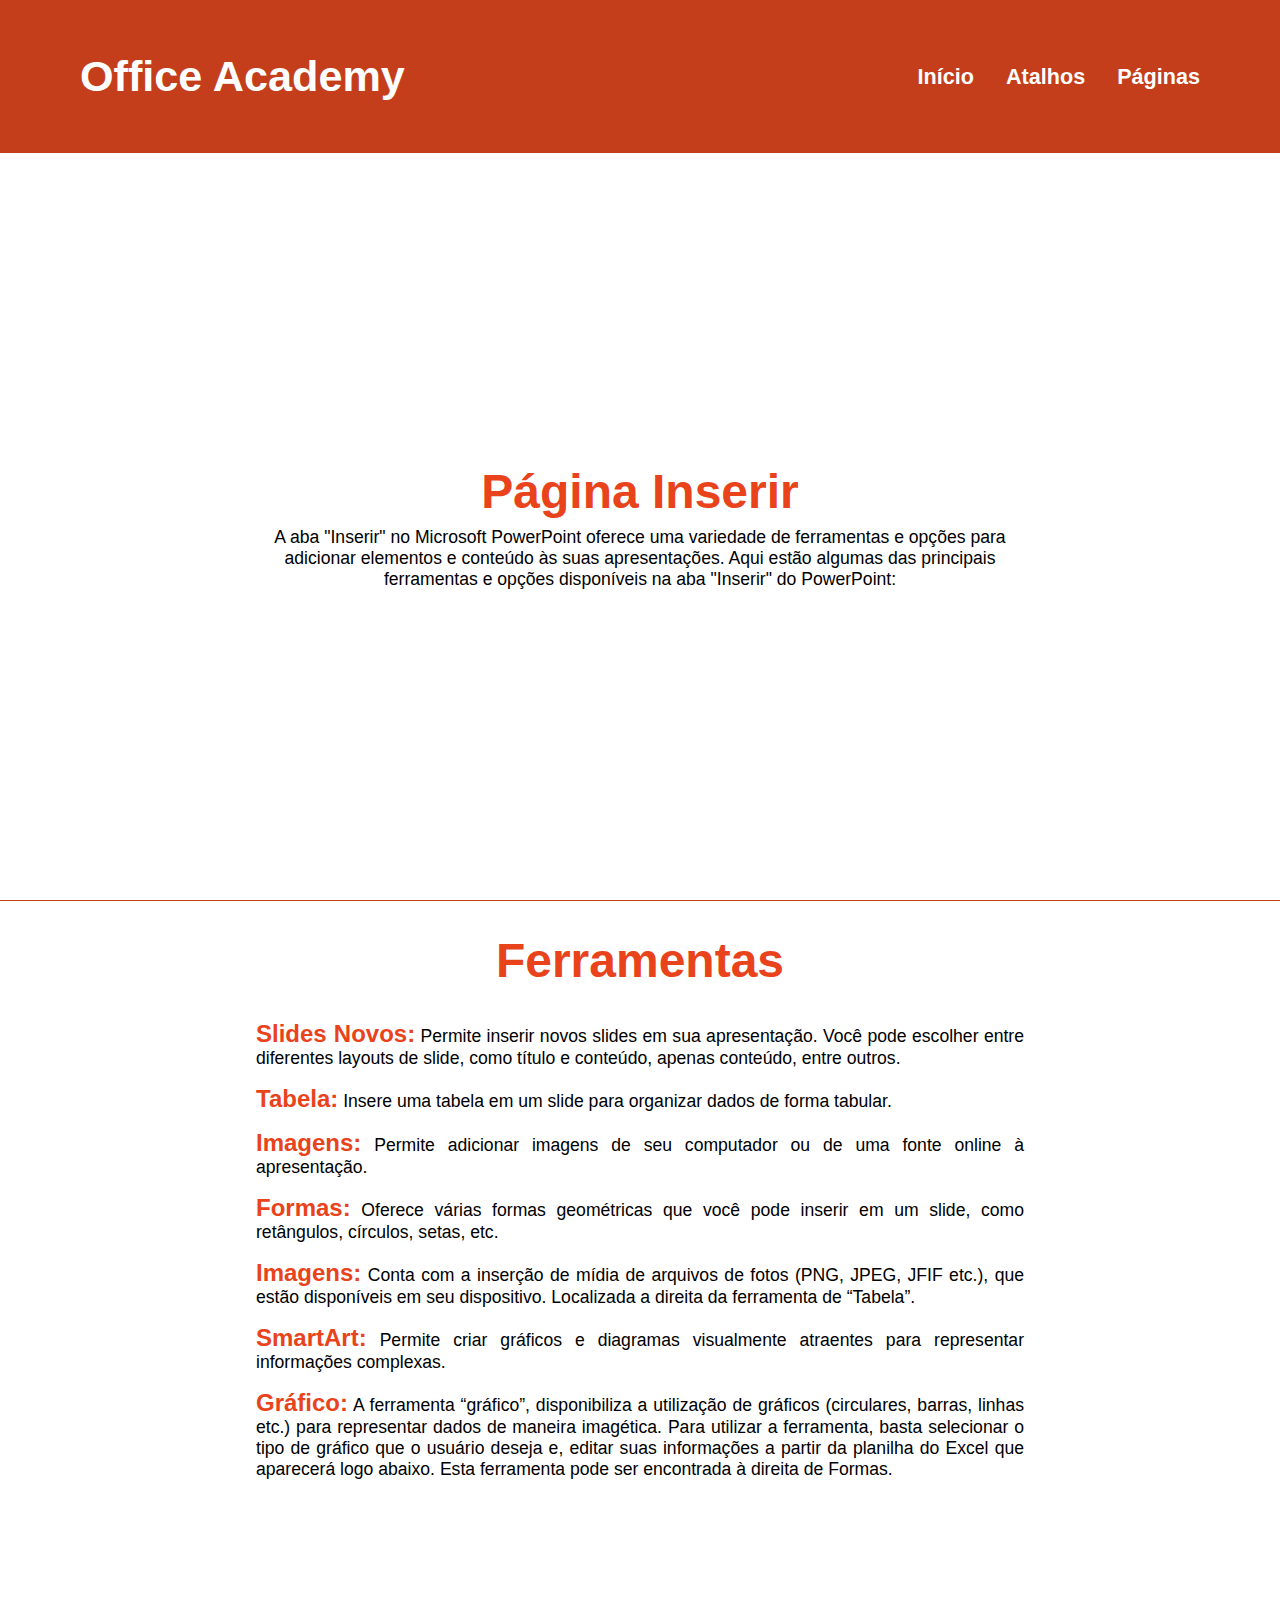
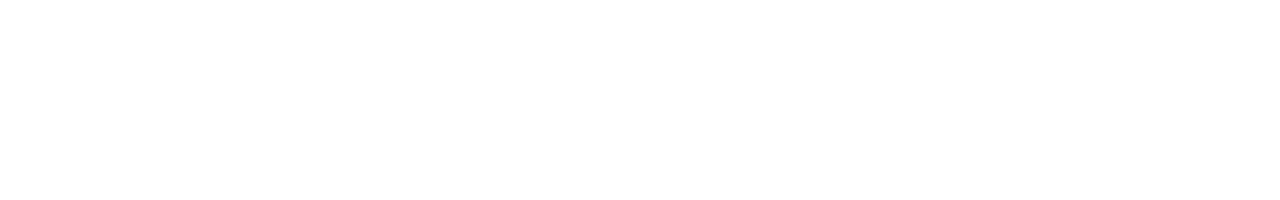
<file: components/paginaInserir.html>
<!DOCTYPE html>
<html lang="en">
  <head>
    <meta charset="UTF-8" />
    <meta name="viewport" content="width=device-width, initial-scale=1.0" />
    <title>Página de Animações - PowerPoint</title>

    <link rel="stylesheet" href="../css/comum.css" />
    <link rel="stylesheet" href="../css/header.css">
    <link rel="stylesheet" href="../css/media.css">
    <link rel="shortcut icon" type="imagex/png" href="../img/powerPointLogo.png">
    <script src="../js/navbar.js" defer></script>
  </head>
  <body>

    <!-- Colocar o navbar -->
    <header>
      <h1 id="Office">Office Academy</h1>
      <nav class="header-navbar">
        <button id="btn-mobile">
          <span id="hamb"></span>
        </button>
        <ul class="navbar-menu">
          <li><a href="../index.html#section-introduction">Início</a></li>
          <li><a href="../index.html#atalhos">Atalhos</a></li>
          <li><a href="../index.html#pages">Páginas</a></li>
    
        </ul>
      </nav>
    </header>



    <section class="landing-page">
      <article class="landing-page-wrapper">
        <article id="text">
          <h1>Página Inserir</h1>
          <p>
            A aba "Inserir" no Microsoft PowerPoint oferece uma variedade de ferramentas e opções para adicionar elementos e conteúdo às suas apresentações. Aqui estão algumas das principais ferramentas e opções disponíveis na aba "Inserir" do PowerPoint:

          </p>
        </article>
       
      </article>
    </section>
    <section id="ferramentas">
      <h1>Ferramentas</h1>
      <section id="ferramentas-text-content">
      <p>
        <strong>Slides Novos:</strong> Permite inserir novos slides em sua apresentação. Você pode escolher
         entre diferentes
         layouts de slide, como título e conteúdo, apenas conteúdo, entre outros.
      </p>
      <p>
        <strong>Tabela:</strong> Insere uma tabela em um slide para organizar dados de forma tabular.
      </p>
      <p>
        <strong>Imagens:</strong> Permite adicionar imagens de seu computador ou de uma fonte online à apresentação.
      </p>
      <p>
        <strong>Formas:</strong> Oferece várias formas geométricas que você pode inserir em um slide, como retângulos, círculos, setas, etc.
      </p>
      <p>
        <strong>Imagens:</strong> Conta com a inserção de mídia de arquivos de
        fotos (PNG, JPEG, JFIF etc.), que estão disponíveis em seu dispositivo.
        Localizada a direita da ferramenta de “Tabela”.
      </p>
      <p>
        <strong>SmartArt:</strong> Permite criar gráficos e diagramas visualmente atraentes para representar informações complexas.
      </p>
      <p>
        <strong>Gráfico:</strong> A ferramenta “gráfico”, disponibiliza a
        utilização de gráficos (circulares, barras, linhas etc.) para
        representar dados de maneira imagética. Para utilizar a ferramenta,
        basta selecionar o tipo de gráfico que o usuário deseja e, editar suas
        informações a partir da planilha do Excel que aparecerá logo abaixo.
        Esta ferramenta pode ser encontrada à direita de Formas.
      </p>
      <p>
      </section>
    </section>
  </body>
</html>
</file>
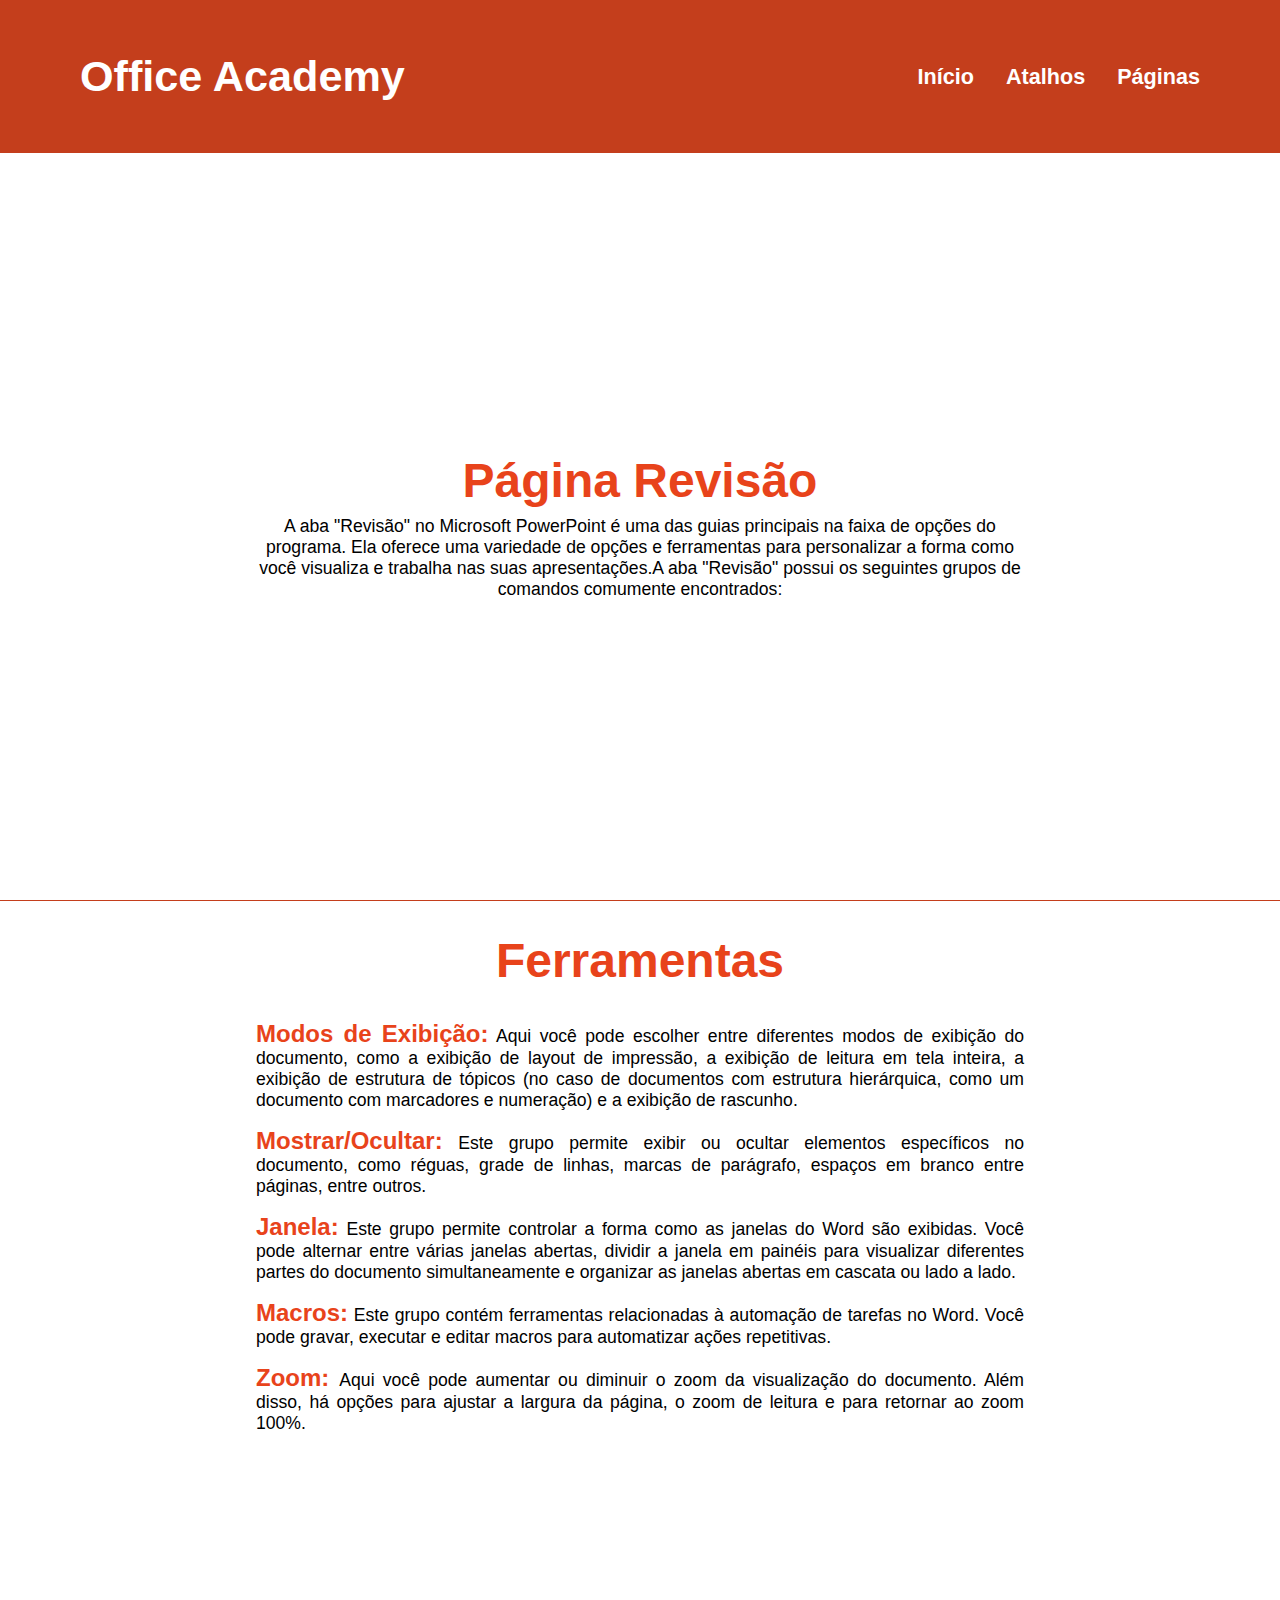
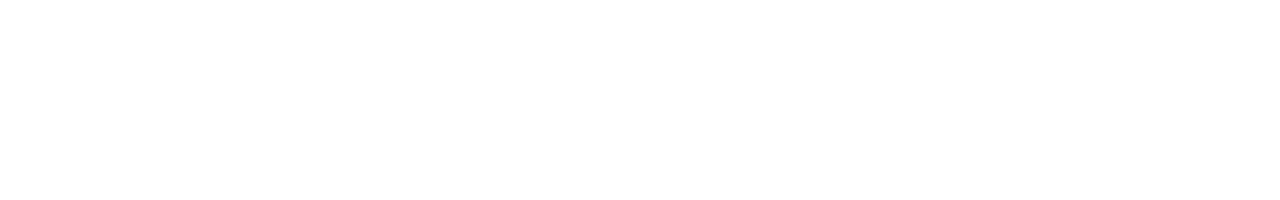
<file: components/paginaRevisao.html>
<!DOCTYPE html>
<html lang="en">
  <head>
    <meta charset="UTF-8" />
    <meta name="viewport" content="width=device-width, initial-scale=1.0" />
    <title>Página de Revisão - PowerPoint</title>

    <link rel="stylesheet" href="../css/comum.css" />
    <link rel="stylesheet" href="../css/header.css">
    <link rel="stylesheet" href="../css/media.css">
    <link rel="shortcut icon" type="imagex/png" href="../img/powerPointLogo.png"> 
    <script src="../js/navbar.js" defer></script>
  </head>
  <body>
    <!-- Colocar o navbar -->
    <header>
      <h1 id="Office">Office Academy</h1>
      <nav class="header-navbar">
        <button id="btn-mobile">
          <span id="hamb"></span>
        </button>
        <ul class="navbar-menu">
          <li><a href="../index.html#section-introduction">Início</a></li>
          <li><a href="../index.html#atalhos">Atalhos</a></li>
          <li><a href="../index.html#pages">Páginas</a></li>
       
        </ul>
      </nav>
    </header>
    
    <section class="landing-page">
      <article class="landing-page-wrapper">
        <article id="text">
          <h1>Página Revisão</h1>
          <p>
            A aba "Revisão" no Microsoft PowerPoint é uma das guias principais na faixa
            de opções do programa. Ela oferece uma variedade de opções e
            ferramentas para personalizar a forma como você visualiza e trabalha
            nas suas apresentações.A aba "Revisão" possui os seguintes grupos de
            comandos comumente encontrados:
          </p>
        </article>
        
      </article>
    </section>
    <section id="ferramentas">
      <h1>Ferramentas</h1>
      <section id="ferramentas-text-content">
      <p>
        <strong>Modos de Exibição:</strong> Aqui você pode escolher entre
        diferentes modos de exibição do documento, como a exibição de layout de
        impressão, a exibição de leitura em tela inteira, a exibição de
        estrutura de tópicos (no caso de documentos com estrutura hierárquica,
        como um documento com marcadores e numeração) e a exibição de rascunho.
      </p>
      <p>
        <strong>Mostrar/Ocultar:</strong> Este grupo permite exibir ou ocultar
        elementos específicos no documento, como réguas, grade de linhas, marcas
        de parágrafo, espaços em branco entre páginas, entre outros.
      </p>
      <p>
        <strong>Janela:</strong> Este grupo permite controlar a forma como as
        janelas do Word são exibidas. Você pode alternar entre várias janelas
        abertas, dividir a janela em painéis para visualizar diferentes partes
        do documento simultaneamente e organizar as janelas abertas em cascata
        ou lado a lado.
      </p>
      <p>
        <strong>Macros:</strong> Este grupo contém ferramentas relacionadas à
        automação de tarefas no Word. Você pode gravar, executar e editar macros
        para automatizar ações repetitivas.
      </p>
      <p>
        <strong> Zoom: </strong> Aqui você pode aumentar ou diminuir o zoom da
        visualização do documento. Além disso, há opções para ajustar a largura
        da página, o zoom de leitura e para retornar ao zoom 100%.
      </p>
    </section>
  </section>
  </body>
</html>
</file>
<file: css/style.css>
:root {
  --color-white: #ebebeb;
  --color-primaryColor: #c43e1c;
  --color-secondColor: #e8431b;
  --color-terciaryColor: #ff6412;
  --color-fourtyColor: #f58112;
  --color-background: #545454;
}
body{
  background-color: var(--color-white);
  min-height: 100vh;
  display: flex;
  justify-content: center;
  align-items: center;
  flex-direction:column ;  
}
* {
  margin: 0;
  padding: 0;
  box-sizing: border-box;
  font-family: Arial, Helvetica, sans-serif;
}
html{
  scroll-behavior: smooth;
}
header {
  top: 0;
  font-size: 1.35rem;
  height: 17vh;
  padding: 0 5rem;
  width: 100%;
  background-color:var(--color-primaryColor);
  display: flex;
  align-items: center;
  gap: 2rem;
  /* z-index: 99; */
  justify-content: space-between;
}

header h1{
  color: #fff;
}
a{
  text-decoration: none;
  color: white;
}
ul li a{
  position: relative;
}
ul li a::after{
  content: '';
  width: 100%;
  height: 3px;
  border-radius: 99px;
  background-color: #fff;
  position: absolute;
  left: 0;
  bottom: -3px;
  transform: scaleX(0);
  transform-origin: right;
  transition: transform .3s ease;
}
ul li a:hover::after{
  transform-origin: left;
  transform: scaleX(1);
}
#btn-mobile{
  display: none;
}

#section-introduction {
  display: flex;
  height: 83vh;
  justify-content: space-around;
  align-items: center;
  padding: 0 5rem;
  z-index: 1;
  flex: wrap;
  }

.inneright{
  width: 50%;
  text-align: center;
  display: flex;
  flex-direction: column;
  justify-content: center;
  align-items: center;
  gap: 1rem;
}
.inneright h2{
  font-size: 2.5rem;
}
.inneright h1{
  font-size: 4rem;
  color: var(--color-primaryColor); 
}
.inneright #content{
  width: 80%;
  font-weight: 400;
  line-height: 1.5rem;
  font-size: 1.3rem;
}

#microLogo{
  object-fit: cover;
  width: 300px;
  animation: floatImage infinite 2s ease-in-out;
}


@keyframes floatImage {
  0%{transform: translateY(0);}
  50%{transform: translateY(10%);}
  100%{transform: translateY(0);}
}
.navbar-menu   {
  display: flex;
  flex-direction: row;
  list-style: none;
  gap: 2rem;
  color: white;
  font-weight: 700;
}


/*          SECTION ATALHOS                */ 



#atalhos{
  min-height: 100vh;
  border-top: 1px solid var(--color-primaryColor);
  display: flex;
  width: 100%;
  flex-direction: column;
  gap: 10rem;
  padding: 2rem;
  align-items: center;
  font-family: Helvetica, sans-serif;
}
#atalhos-tittle{
  font-size: 3rem;
  text-align: center;
  color: var(--color-primaryColor);
  padding: 1rem;
}
#atalhos-subtittle{
  font-size: 1.1rem;
  font-weight: 400;
}
.card-component{
  display: flex;
  justify-content: center;
  align-items: center;
  border: 2px solid var(--color-primaryColor);
  padding: 1rem;
  color: #000;
  border-radius: 99px;
  transition: transform .3s ease;  
}
.card-component:hover{
  transform: translateY(-2px);
  transition: transform .3s ease;
}
.card-content{
  display: grid;
  grid-template-columns: repeat(2, 1fr);
  gap: 1rem;
}

/*               SECTION PAGES                      */ 



#pages{
  min-height: 100vh;
  border-top: 1px solid var(--color-primaryColor);
  width: 100%;
  display: flex;
  gap: 3rem;
  align-items: center;
  flex-direction: column;
  padding: 1rem;  
}
#pages #pages-tittle{
  text-align: center;
}
#pages #pages-tittle h1{
  font-size: 3rem;
  margin-bottom: .5rem;
  color: var(--color-primaryColor);
}
#pages #pages-tittle h5{
  font-size: 1.1rem;
}
#pages-card-content{
  display: grid;
  grid-template-columns: repeat(4, 1fr);
  gap: 1rem;
}
.pages-card{
  border: 2px solid var(--color-secondColor);
  border-radius: 20px;
  padding: 1.5rem;
  display: flex;
  gap: 1.5rem;
  align-items: center;
  flex-direction: column;
  max-height: 30rem;
  position: relative;
}
.pages-card a{
  text-decoration: none;
  width: 80%;
  border-radius: 10px;
  background-color: var(--color-secondColor);
  padding: .5rem;
  border: 2px solid transparent;  
  text-align: center;
  transition: .4s ease;
  position: absolute;
  bottom: 10px;

}
.pages-card a:hover{
  transition: .4s ease;
  color: var(--color-primaryColor);
  font-weight: bold;
  border: 2px solid var(--color-primaryColor);
  background-color: transparent;
}
.pages-card p{
  margin-bottom: 3rem;
}
</file>
<file: css/media.css>
@media screen and (max-width:900px){
  .inneright #content{
    width: 100%;
  }
  #pages #pages-card-content{
    grid-template-columns: repeat(2, 1fr);
   }
}
@media screen and (max-width: 455px){
  #pages #pages-card-content{
    grid-template-columns: repeat(1, 1fr);
   }
}
@media (max-width: 768px) {

  #section-introduction{
    flex-direction: column;
    width: 100%;
    padding: 0 30px;
  }
  #section-introduction .inneright{
    
  width: 100%;
}
  #section-introduction article{
    display: none;
  }
  header{
        display: flex;
    align-items: center;
    justify-content: space-between;
  }
#atalhos p{
  padding: .3rem
}
  #btn-mobile {
    display: flex;
    padding: 0.5rem 1rem;
    font-size: 1rem;
    border: none;
    background: none;
    font-size: 1rem;
    cursor: pointer;
    color: white;
    gap: 0.5em;
  }

  #hamb {
    border-top: 2px solid;
    width: 20px;
  }

  #hamb::after,
  #hamb::before {
    content: "";
    display: block;
    position: relative;
    width: 20px;
    height: 2px;
    margin-top: 5px;
    background-color: currentColor;
    transition: 0.3s;
  } 

  .navbar-menu{
    display: none;
  }


  .header-navbar.active > .navbar-menu{
    position: absolute;
    width: 100%;
    top: 8rem;
    right: 0;
    display: flex;
    align-items: center;
    justify-content: space-evenly;
    flex-direction: column;
    gap: 1rem;
    height: 0;
    transition: 0.6s;
    z-index: 99;
    visibility: hidden;
    overflow-y: hidden;
    background-color: var(--color-primaryColor);
    transition: 1s;
  }

  .header-navbar.active .navbar-menu {
    visibility: visible;
    overflow-y: auto;
    height: 40vh;
  }

  .header-navbar.active #hamb {
    border-top-color: transparent;
  }
  .header-navbar.active #hamb::before {
    transform: rotate(135deg);
  }
  .header-navbar.active #hamb::after {
    transform: rotate(-135deg);
    top: -7px;
  }
@media screen and (max-width:556px)
{
  .card-component{
    border-radius: 30px;
  }
  #atalhos{
    gap: 5rem;  
  }
}


 

}
@media screen and (max-width:400px){
  .card-component{
    border-radius: 30px;
    padding: .8rem;  
  }

  #Office{
    font-size: 2.1rem;
  }
  #section-introduction #content-tittle h2{
    font-size: 1.6rem;
    }
  #section-introduction #content-tittle h1{
    font-size: 2rem;
    }
  #atalhos .card-content p{
    margin: 0;
  }

}

/*            COMUM.CSS / FERRAMENTAS                         */

@media screen and (max-width: 420px)
{
  .landing-page-wrapper #text h1{
    font-size: 2rem;
  }
  .landing-page-wrapper #text{
    width: 90%;
  }

  #ferramentas-text-content{
    width: 90%;
  }
  #ferramentas h1{
    font-size: 2rem;
    
  }
  #ferramentas strong{
    font-size: 1rem;

  }
  #ferramentas p{
    font-size: 1.1rem;

  }
}
</file>
<file: css/comum.css>
:root {
  --color-white: #ebebeb;
  --color-primaryColor: #c43e1c;
  --color-secondColor: #e8431b;
  --color-terciaryColor: #ff6412;
  --color-fourtyColor: #f58112;
  --color-background: #545454;
}
body{
  min-height: 100vh;
  display: flex;
  flex-direction: column;
  align-items: center;
}

/*                    LANDING PAGE                                       */ 
.landing-page-wrapper{
  width: 100%;
  display: flex;
  justify-content: center;
  align-items: center;
  min-height: 83vh;
  flex-direction: column;
  gap: 2rem;
}
.landing-page-wrapper #text{
  width: 60%;
}
.landing-page-wrapper #text h1{
  font-size: 3rem;
  color: var(--color-secondColor);
  text-align: center;
  margin-bottom: .5rem;
}
.landing-page-wrapper #text p{
  text-align: center;
  font-size: 1.1rem;
}
/*               FERRAMENTAS                    */

#ferramentas{
  border-top: 1px solid var(--color-primaryColor);
  min-height: 100vh;
  display: flex;
  align-items: center;
  flex-direction: column;
}
#ferramentas h1{
  font-size: 3rem;
  color: var(--color-secondColor);
  padding: 2rem;
}
#ferramentas-text-content{
  width: 60%;
}
#ferramentas-text-content strong{
  font-size: 1.5rem;
  color: var(--color-secondColor);
}
#ferramentas-text-content p{
  font-size: 1.1rem;
  margin-bottom: 1rem;
  text-align: justify;
}
</file>
<file: css/header.css>
*{
  margin: 0;
  padding: 0;
  box-sizing: border-box;
  font-family: Arial, Helvetica, sans-serif;
}
:root {
  --color-white: #ebebeb;
  --color-primaryColor: #c43e1c;
  --color-secondColor: #e8431b;
  --color-terciaryColor: #ff6412;
  --color-fourtyColor: #f58112;
  --color-background: #545454;
}
header {
    top: 0;
    font-size: 1.35rem;
    height: 17vh;
    padding: 0 5rem;
    width: 100%;
    background-color:var(--color-primaryColor);
    display: flex;
    align-items: center;
    gap: 2rem;
    background-color: var(--color-primaryColor);
    /* z-index: 99; */
    justify-content: space-between;
  }
  
  header h1{
    color: #fff;
  }
  a{
    text-decoration: none;
    color: white;
    font-size: 1.35rem;
  }
  ul li a{
    position: relative;
  }
  ul li a::after{
    content: '';
    width: 100%;
    height: 3px;
    border-radius: 99px;
    background-color: #fff;
    position: absolute;
    left: 0;
    bottom: -3px;
    transform: scaleX(0);
    transform-origin: right;
    transition: transform .3s ease;
  }
  ul li a:hover::after{
    transform-origin: left;
    transform: scaleX(1);
  }
  #btn-mobile{
    display: none;
  }
  .navbar-menu   {
    display: flex;
    flex-direction: row;
    list-style: none;
    gap: 2rem;
    color: white;
    font-weight: 700;
  }
</file>
